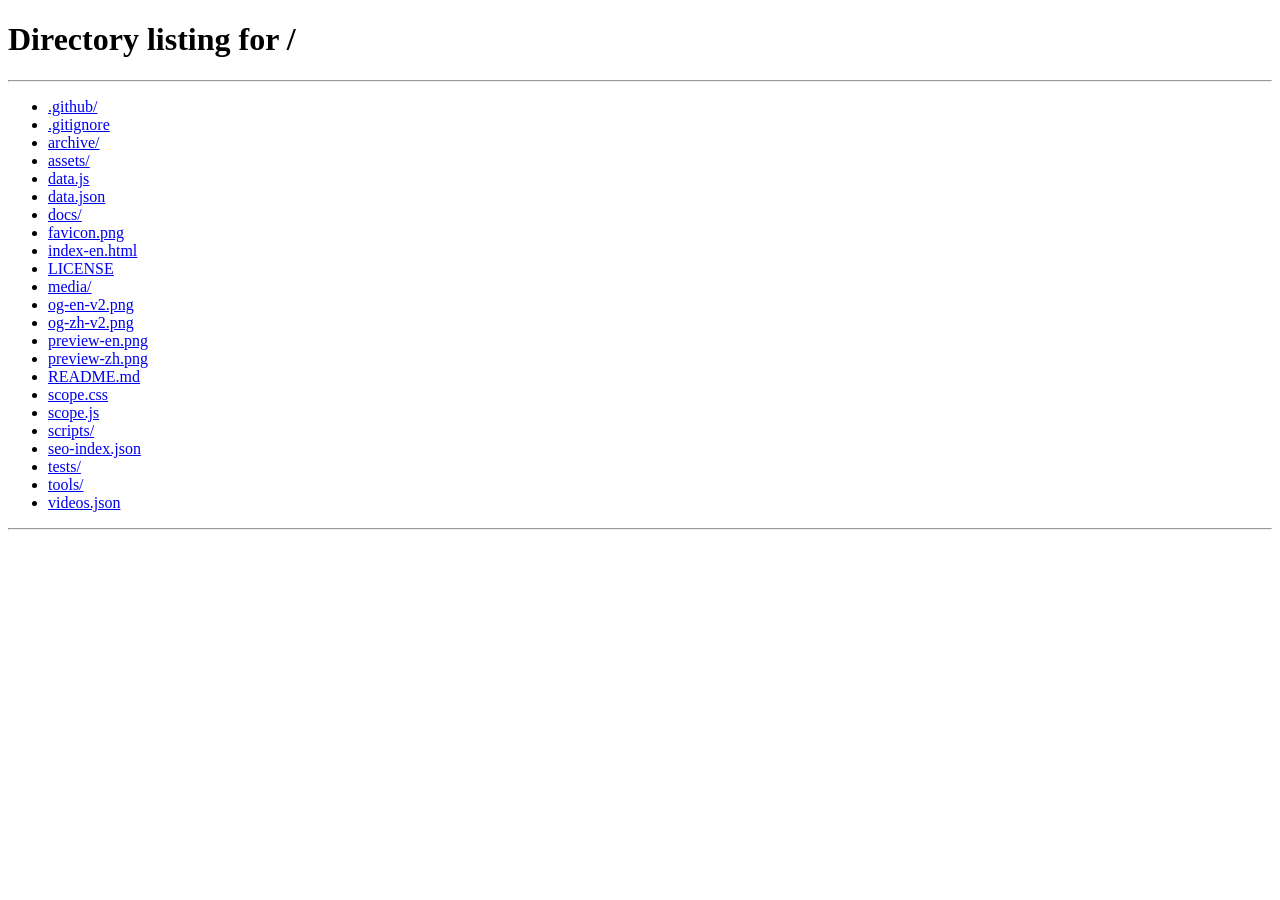
<file: index-en.html>
<!DOCTYPE html>
<html lang="en">
<head>
<meta charset="UTF-8">
<meta name="viewport" content="width=device-width, initial-scale=1.0">
<meta http-equiv="refresh" content="0; url=./">
<meta name="robots" content="noindex">
<link rel="canonical" href="https://trending.cosolution.cc/">
<title>Trending Scope</title>
<script>window.location.replace("./" + window.location.search + window.location.hash)</script>
</head>
<body>
<p><a href="./">Open Trending Scope</a></p>
</body>
</html>
</file>
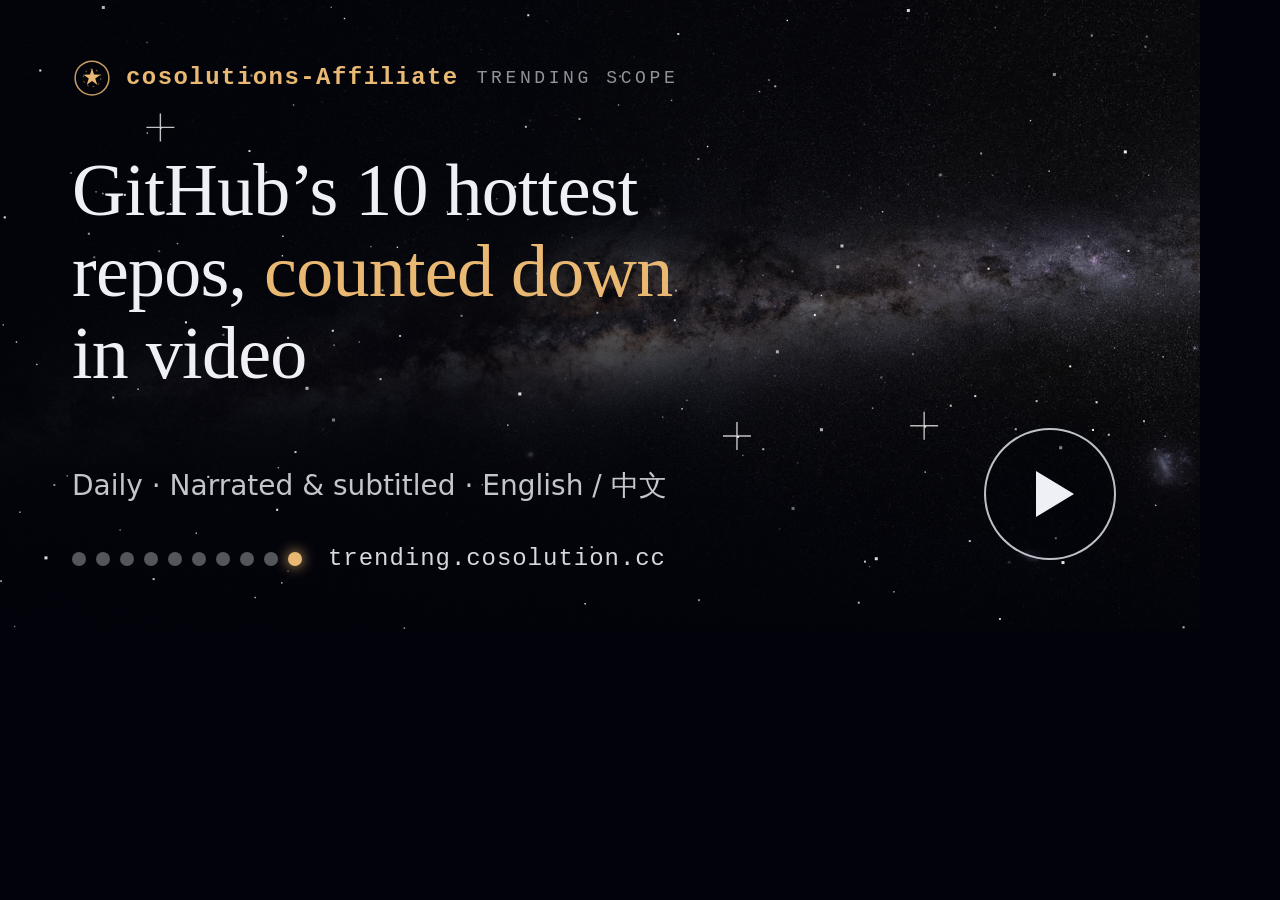
<file: tools/og.html>
<!doctype html><meta charset="utf-8"><title>og</title>
<style>
*{box-sizing:border-box;margin:0}
html,body{width:1200px;height:630px;background:#02030a;overflow:hidden}
body{position:relative;color:#eef0f5;font-family:"Avenir Next","Helvetica Neue",system-ui,sans-serif}
body.zh{color:#f1ece0;font-family:"PingFang SC","Hiragino Sans GB",sans-serif}
.sky{position:absolute;inset:0;background:url(../assets/milkyway.jpg) 50% 45%/auto 150% no-repeat;opacity:.9;transform:rotate(-8deg) scale(1.25)}
.shade{position:absolute;inset:0;background:linear-gradient(90deg,rgba(2,3,10,.92) 0%,rgba(2,3,10,.72) 45%,rgba(2,3,10,.15) 100%),linear-gradient(0deg,rgba(2,3,10,.85),rgba(2,3,10,0) 40%)}
canvas{position:absolute;inset:0}
.brand{position:absolute;left:72px;top:58px;display:flex;align-items:center;gap:14px;font:600 24px/1 "SF Mono",Menlo,monospace;letter-spacing:.06em;color:#e9b872}
body.zh .brand{color:#d4b472}
.brand small{font:400 18px "SF Mono",Menlo,monospace;letter-spacing:.2em;color:rgba(238,240,245,.6);text-transform:uppercase;margin-left:4px}
h1{position:absolute;left:72px;top:150px;width:820px;font:400 74px/1.1 "Didot","Bodoni 72","Georgia",serif;letter-spacing:-.01em}
body.zh h1{top:176px;font:600 74px/1.2 "Songti SC","STSong",serif;letter-spacing:.02em;width:900px}
h1 em{font-style:normal;color:#e9b872}body.zh h1 em{color:#d4b472}
.sub{position:absolute;left:72px;top:466px;font-size:28px;line-height:1.4;color:rgba(238,240,245,.82)}
.row{position:absolute;left:72px;bottom:58px;display:flex;align-items:center;gap:26px}
.dots{display:flex;gap:10px}.dots i{width:14px;height:14px;border-radius:50%;background:rgba(238,240,245,.35)}.dots i:last-child{background:#e9b872;box-shadow:0 0 14px #e9b872}
body.zh .dots i:last-child{background:#d4b472;box-shadow:0 0 14px #d4b472}
.url{font:500 24px "SF Mono",Menlo,monospace;letter-spacing:.04em;color:rgba(238,240,245,.9)}
.play{position:absolute;right:84px;bottom:70px;width:132px;height:132px;border-radius:50%;border:2px solid rgba(238,240,245,.8);display:grid;place-items:center;background:rgba(2,3,10,.35)}
.play::after{content:"";margin-left:10px;border-left:38px solid #eef0f5;border-top:23px solid transparent;border-bottom:23px solid transparent}
</style>
<body><div class="sky"></div><div class="shade"></div><canvas id="c" width="1200" height="630"></canvas>
<div class="brand"><svg width="40" height="40" viewBox="0 0 32 32"><circle cx="16" cy="16" r="13.5" fill="none" stroke="currentColor" stroke-opacity=".85" stroke-width="1.2"/><circle cx="16" cy="16" r="7" fill="none" stroke="currentColor" stroke-opacity=".4" stroke-width="1" stroke-dasharray="1.5 3"/><path d="M16 8.2l1.6 5 5.2.1-4.2 3.1 1.6 5-4.2-3.1-4.2 3.1 1.6-5-4.2-3.1 5.2-.1z" fill="currentColor"/></svg>cosolutions-Affiliate<small>Trending Scope</small></div>
<h1 id="h"></h1><div class="sub" id="s"></div>
<div class="row"><div class="dots"><i></i><i></i><i></i><i></i><i></i><i></i><i></i><i></i><i></i><i></i></div><div class="url">trending.cosolution.cc</div></div>
<div class="play"></div>
<script>
const zh = location.search.includes('zh'); document.body.className = zh ? 'zh' : 'en';
h.innerHTML = zh ? 'GitHub 今日最热<br><em>10 个仓库</em>，倒数解说' : 'GitHub’s 10 hottest<br>repos, <em>counted down</em><br>in video';
s.textContent = zh ? '每日更新 · 配音 + 字幕 · 中英文双版' : 'Daily · Narrated & subtitled · English / 中文';
// 确定性星点（固定种子），亮星带十字星芒
let x = 7; const r = () => (x = (x * 16807) % 2147483647) / 2147483647, g = c.getContext('2d');
for (let i = 0; i < 150; i++) { const px = r() * 1200, py = r() * 630, a = .35 + r() * .6, z = r() > .9 ? 3 : r() > .5 ? 2 : 1.4; g.fillStyle = `rgba(255,255,255,${a})`; g.fillRect(px, py, z, z);
  if (r() > .96) { g.strokeStyle = `rgba(255,255,255,${a})`; g.lineWidth = 1.4; g.beginPath(); g.moveTo(px - 14, py); g.lineTo(px + 14, py); g.moveTo(px, py - 14); g.lineTo(px, py + 14); g.stroke(); } }
</script>
</file>
